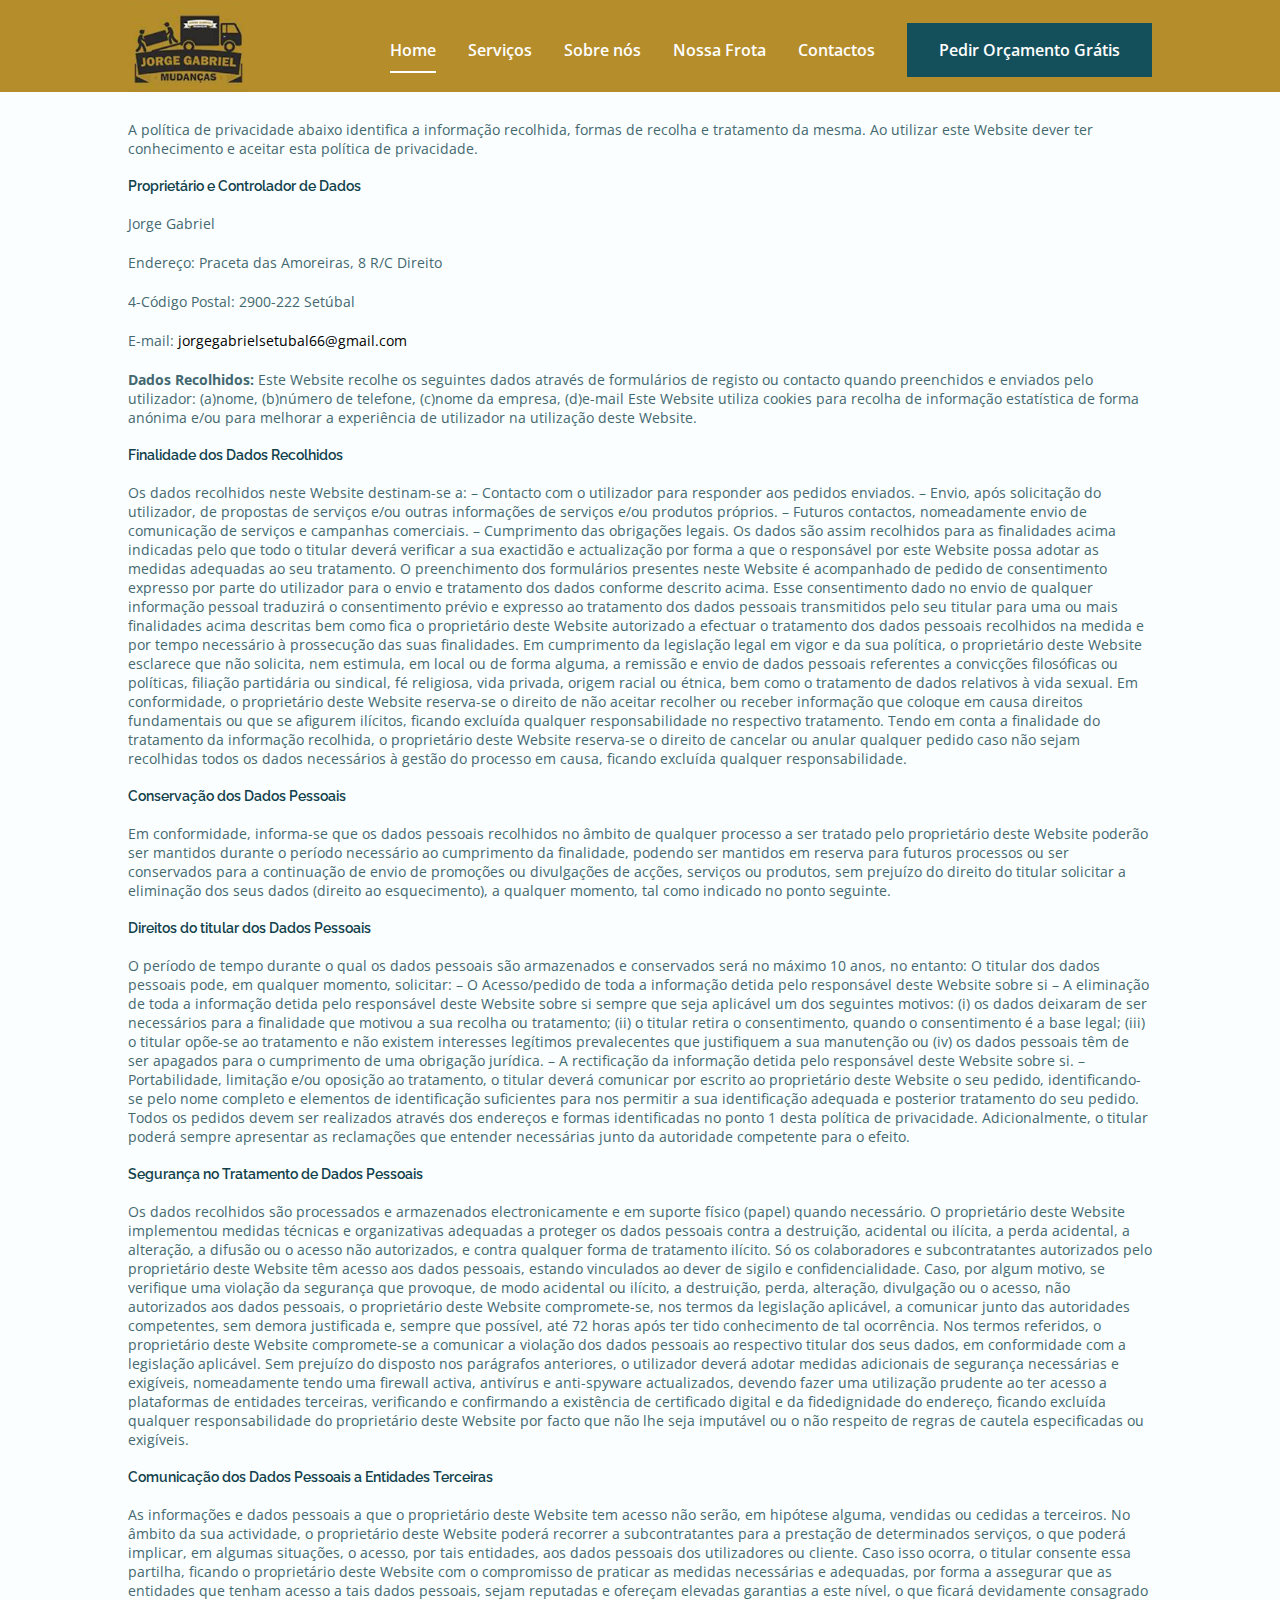
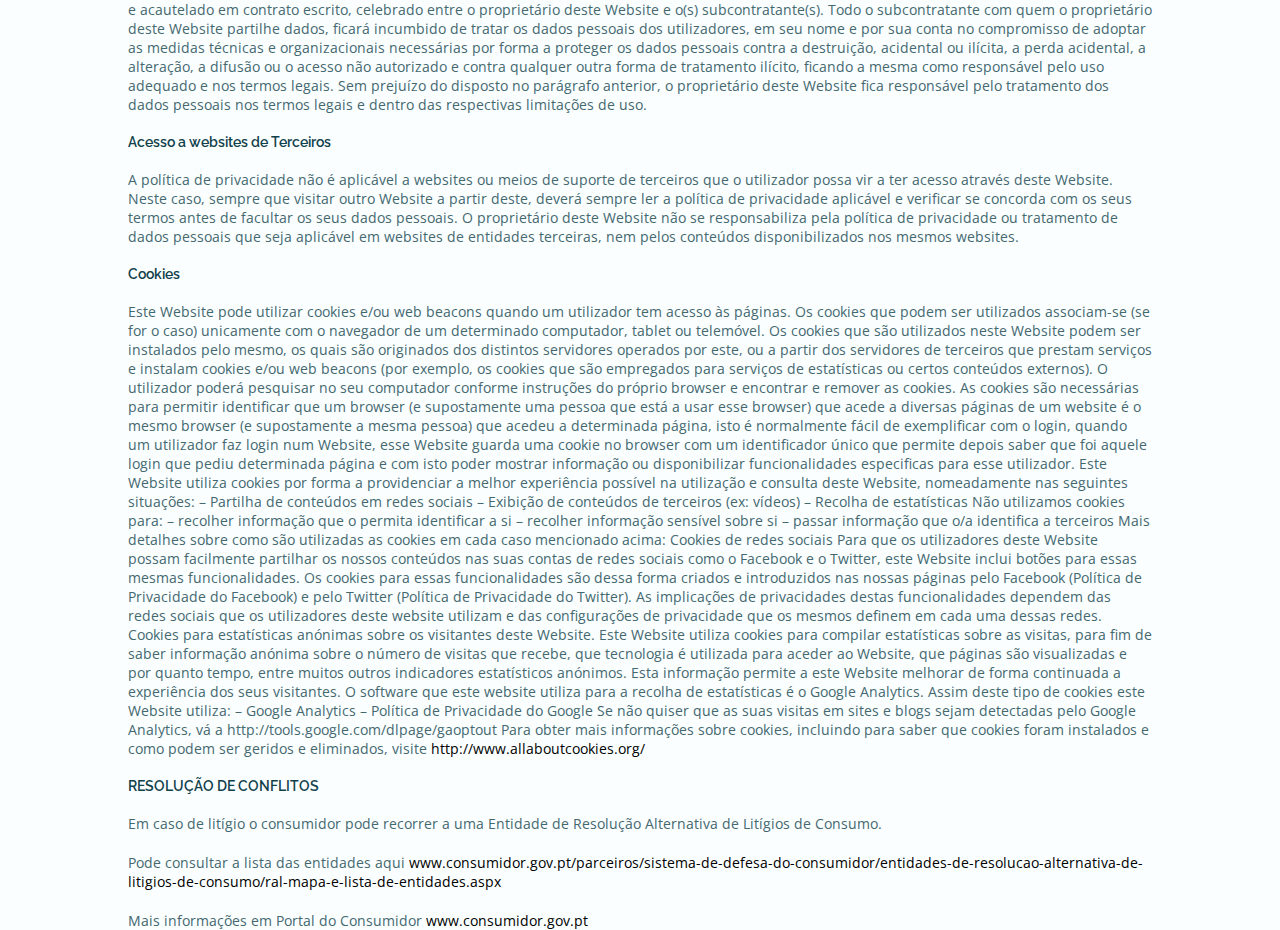
<file: politica-de-privacidade.html>
<!DOCTYPE html>
<html lang="en">
<head>
    <meta charset="UTF-8">
    <meta name="viewport" content="width=device-width, initial-scale=1.0">
    <title>Política de Privacidade - MUDANÇAS JORGE GABRIEL</title>

          <!--=============== CSS ===============-->
          <link rel="stylesheet" href="assets/css/styles.css">
          <link rel="stylesheet" href="assets/css/pp.css">


</head>
<body>
    <header class="header" id="header">
        <nav class="nav container">
            <a href="index.html" class="nav__logo">
                <img src="./assets/img/logo-jorgegabriel.png" alt="Jorge Gabriel MUDANÇAS" />
            </a>

            <div class="nav__menu" id="nav-menu">
                <ul class="nav__list">
                    <li class="nav__item">
                        <a href="#home" class="nav__link active-link">Home</a>
                    </li>
                    <li class="nav__item">
                        <a href="#about" class="nav__link">Serviços</a>
                    </li>
                    <li class="nav__item">
                        <a href="#discover" class="nav__link">Sobre nós</a>
                    </li>
                    <li class="nav__item">
                        <a href="#place" class="nav__link">Nossa Frota</a>
                    </li>
                    <li class="nav__item">
                        <a href="#contact" class="nav__link">Contactos</a>
                    </li>
                    <li class="nav__item">
                        <a href="#contact" class="nav__link orcamento">Pedir Orçamento Grátis</a>
                    </li>
                </ul>

               
                <i class="ri-close-line nav__close" id="nav-close"></i>
            </div>

            <div class="nav__toggle" id="nav-toggle">
                <i class="ri-function-line"></i>
            </div>
        </nav>
    </header>
    <div class="pp container">
        <p>A política de privacidade abaixo identifica a informação recolhida, formas de recolha e tratamento da mesma. Ao utilizar este Website dever ter conhecimento e aceitar esta política de privacidade.</p>
    
        <h2>Proprietário e Controlador de Dados</h2>
        <p>Jorge Gabriel</p>
        <p>Endereço: Praceta das Amoreiras, 8 R/C Direito</p>
        <p>4-Código Postal: 2900-222 Setúbal</p>
        <p>E-mail: <a href="mailto:jorgegabrielsetubal66@gmail.com">jorgegabrielsetubal66@gmail.com</a></p>
        <p><b>Dados Recolhidos:</b> Este Website recolhe os seguintes dados através de formulários de registo ou contacto quando preenchidos e enviados pelo utilizador: (a)nome, (b)número de telefone, (c)nome da empresa, (d)e-mail Este Website utiliza cookies para recolha de informação estatística de forma anónima e/ou para melhorar a experiência de utilizador na utilização deste Website.</p>
    
    
        <h2>Finalidade dos Dados Recolhidos</h2>
        <p>Os dados recolhidos neste Website destinam-se a: – Contacto com o utilizador para responder aos pedidos enviados. – Envio, após solicitação do utilizador, de propostas de serviços e/ou outras informações de serviços e/ou produtos próprios. – Futuros contactos, nomeadamente envio de comunicação de serviços e campanhas comerciais. – Cumprimento das obrigações legais. Os dados são assim recolhidos para as finalidades acima indicadas pelo que todo o titular deverá verificar a sua exactidão e actualização por forma a que o responsável por este Website possa adotar as medidas adequadas ao seu tratamento. O preenchimento dos formulários presentes neste Website é acompanhado de pedido de consentimento expresso por parte do utilizador para o envio e tratamento dos dados conforme descrito acima. Esse consentimento dado no envio de qualquer informação pessoal traduzirá o consentimento prévio e expresso ao tratamento dos dados pessoais transmitidos pelo seu titular para uma ou mais finalidades acima descritas bem como fica o proprietário deste Website autorizado a efectuar o tratamento dos dados pessoais recolhidos na medida e por tempo necessário à prossecução das suas finalidades. Em cumprimento da legislação legal em vigor e da sua política, o proprietário deste Website esclarece que não solicita, nem estimula, em local ou de forma alguma, a remissão e envio de dados pessoais referentes a convicções filosóficas ou políticas, filiação partidária ou sindical, fé religiosa, vida privada, origem racial ou étnica, bem como o tratamento de dados relativos à vida sexual. Em conformidade, o proprietário deste Website reserva-se o direito de não aceitar recolher ou receber informação que coloque em causa direitos fundamentais ou que se afigurem ilícitos, ficando excluída qualquer responsabilidade no respectivo tratamento. Tendo em conta a finalidade do tratamento da informação recolhida, o proprietário deste Website reserva-se o direito de cancelar ou anular qualquer pedido caso não sejam recolhidas todos os dados necessários à gestão do processo em causa, ficando excluída qualquer responsabilidade.</p>
   
        <h2>Conservação dos Dados Pessoais</h2>
        <p>Em conformidade, informa-se que os dados pessoais recolhidos no âmbito de qualquer processo a ser tratado pelo proprietário deste Website poderão ser mantidos durante o período necessário ao cumprimento da finalidade, podendo ser mantidos em reserva para futuros processos ou ser conservados para a continuação de envio de promoções ou divulgações de acções, serviços ou produtos, sem prejuízo do direito do titular solicitar a eliminação dos seus dados (direito ao esquecimento), a qualquer momento, tal como indicado no ponto seguinte.</p>
    
        <h2>Direitos do titular dos Dados Pessoais</h2>
        <p>O período de tempo durante o qual os dados pessoais são armazenados e conservados será no máximo 10 anos, no entanto: O titular dos dados pessoais pode, em qualquer momento, solicitar: – O Acesso/pedido de toda a informação detida pelo responsável deste Website sobre si – A eliminação de toda a informação detida pelo responsável deste Website sobre si sempre que seja aplicável um dos seguintes motivos: (i) os dados deixaram de ser necessários para a finalidade que motivou a sua recolha ou tratamento; (ii) o titular retira o consentimento, quando o consentimento é a base legal; (iii) o titular opõe-se ao tratamento e não existem interesses legítimos prevalecentes que justifiquem a sua manutenção ou (iv) os dados pessoais têm de ser apagados para o cumprimento de uma obrigação jurídica. – A rectificação da informação detida pelo responsável deste Website sobre si. – Portabilidade, limitação e/ou oposição ao tratamento, o titular deverá comunicar por escrito ao proprietário deste Website o seu pedido, identificando-se pelo nome completo e elementos de identificação suficientes para nos permitir a sua identificação adequada e posterior tratamento do seu pedido. Todos os pedidos devem ser realizados através dos endereços e formas identificadas no ponto 1 desta política de privacidade. Adicionalmente, o titular poderá sempre apresentar as reclamações que entender necessárias junto da autoridade competente para o efeito.</p>
    
        <h2>Segurança no Tratamento de Dados Pessoais</h2>
        <p>Os dados recolhidos são processados e armazenados electronicamente e em suporte físico (papel) quando necessário. O proprietário deste Website implementou medidas técnicas e organizativas adequadas a proteger os dados pessoais contra a destruição, acidental ou ilícita, a perda acidental, a alteração, a difusão ou o acesso não autorizados, e contra qualquer forma de tratamento ilícito. Só os colaboradores e subcontratantes autorizados pelo proprietário deste Website têm acesso aos dados pessoais, estando vinculados ao dever de sigilo e confidencialidade. Caso, por algum motivo, se verifique uma violação da segurança que provoque, de modo acidental ou ilícito, a destruição, perda, alteração, divulgação ou o acesso, não autorizados aos dados pessoais, o proprietário deste Website compromete-se, nos termos da legislação aplicável, a comunicar junto das autoridades competentes, sem demora justificada e, sempre que possível, até 72 horas após ter tido conhecimento de tal ocorrência. Nos termos referidos, o proprietário deste Website compromete-se a comunicar a violação dos dados pessoais ao respectivo titular dos seus dados, em conformidade com a legislação aplicável. Sem prejuízo do disposto nos parágrafos anteriores, o utilizador deverá adotar medidas adicionais de segurança necessárias e exigíveis, nomeadamente tendo uma firewall activa, antivírus e anti-spyware actualizados, devendo fazer uma utilização prudente ao ter acesso a plataformas de entidades terceiras, verificando e confirmando a existência de certificado digital e da fidedignidade do endereço, ficando excluída qualquer responsabilidade do proprietário deste Website por facto que não lhe seja imputável ou o não respeito de regras de cautela especificadas ou exigíveis.</p>

        <h2>Comunicação dos Dados Pessoais a Entidades Terceiras</h2>
        <p>As informações e dados pessoais a que o proprietário deste Website tem acesso não serão, em hipótese alguma, vendidas ou cedidas a terceiros. No âmbito da sua actividade, o proprietário deste Website poderá recorrer a subcontratantes para a prestação de determinados serviços, o que poderá implicar, em algumas situações, o acesso, por tais entidades, aos dados pessoais dos utilizadores ou cliente. Caso isso ocorra, o titular consente essa partilha, ficando o proprietário deste Website com o compromisso de praticar as medidas necessárias e adequadas, por forma a assegurar que as entidades que tenham acesso a tais dados pessoais, sejam reputadas e ofereçam elevadas garantias a este nível, o que ficará devidamente consagrado e acautelado em contrato escrito, celebrado entre o proprietário deste Website e o(s) subcontratante(s). Todo o subcontratante com quem o proprietário deste Website partilhe dados, ficará incumbido de tratar os dados pessoais dos utilizadores, em seu nome e por sua conta no compromisso de adoptar as medidas técnicas e organizacionais necessárias por forma a proteger os dados pessoais contra a destruição, acidental ou ilícita, a perda acidental, a alteração, a difusão ou o acesso não autorizado e contra qualquer outra forma de tratamento ilícito, ficando a mesma como responsável pelo uso adequado e nos termos legais. Sem prejuízo do disposto no parágrafo anterior, o proprietário deste Website fica responsável pelo tratamento dos dados pessoais nos termos legais e dentro das respectivas limitações de uso.</p>

        <h2>Acesso a websites de Terceiros</h2>
        <p>A política de privacidade não é aplicável a websites ou meios de suporte de terceiros que o utilizador possa vir a ter acesso através deste Website. Neste caso, sempre que visitar outro Website a partir deste, deverá sempre ler a política de privacidade aplicável e verificar se concorda com os seus termos antes de facultar os seus dados pessoais. O proprietário deste Website não se responsabiliza pela política de privacidade ou tratamento de dados pessoais que seja aplicável em websites de entidades terceiras, nem pelos conteúdos disponibilizados nos mesmos websites.</p>

        <h2>Cookies</h2>
        <p>Este Website pode utilizar cookies e/ou web beacons quando um utilizador tem acesso às páginas. Os cookies que podem ser utilizados associam-se (se for o caso) unicamente com o navegador de um determinado computador, tablet ou telemóvel. Os cookies que são utilizados neste Website podem ser instalados pelo mesmo, os quais são originados dos distintos servidores operados por este, ou a partir dos servidores de terceiros que prestam serviços e instalam cookies e/ou web beacons (por exemplo, os cookies que são empregados para serviços de estatísticas ou certos conteúdos externos). O utilizador poderá pesquisar no seu computador conforme instruções do próprio browser e encontrar e remover as cookies. As cookies são necessárias para permitir identificar que um browser (e supostamente uma pessoa que está a usar esse browser) que acede a diversas páginas de um website é o mesmo browser (e supostamente a mesma pessoa) que acedeu a determinada página, isto é normalmente fácil de exemplificar com o login, quando um utilizador faz login num Website, esse Website guarda uma cookie no browser com um identificador único que permite depois saber que foi aquele login que pediu determinada página e com isto poder mostrar informação ou disponibilizar funcionalidades especificas para esse utilizador. Este Website utiliza cookies por forma a providenciar a melhor experiência possível na utilização e consulta deste Website, nomeadamente nas seguintes situações: – Partilha de conteúdos em redes sociais – Exibição de conteúdos de terceiros (ex: vídeos) – Recolha de estatísticas Não utilizamos cookies para: – recolher informação que o permita identificar a si – recolher informação sensível sobre si – passar informação que o/a identifica a terceiros Mais detalhes sobre como são utilizadas as cookies em cada caso mencionado acima: Cookies de redes sociais Para que os utilizadores deste Website possam facilmente partilhar os nossos conteúdos nas suas contas de redes sociais como o Facebook e o Twitter, este Website inclui botões para essas mesmas funcionalidades. Os cookies para essas funcionalidades são dessa forma criados e introduzidos nas nossas páginas pelo Facebook (Política de Privacidade do Facebook) e pelo Twitter (Política de Privacidade do Twitter). As implicações de privacidades destas funcionalidades dependem das redes sociais que os utilizadores deste website utilizam e das configurações de privacidade que os mesmos definem em cada uma dessas redes. Cookies para estatísticas anónimas sobre os visitantes deste Website. Este Website utiliza cookies para compilar estatísticas sobre as visitas, para fim de saber informação anónima sobre o número de visitas que recebe, que tecnologia é utilizada para aceder ao Website, que páginas são visualizadas e por quanto tempo, entre muitos outros indicadores estatísticos anónimos. Esta informação permite a este Website melhorar de forma continuada a experiência dos seus visitantes. O software que este website utiliza para a recolha de estatísticas é o Google Analytics. Assim deste tipo de cookies este Website utiliza: – Google Analytics – Política de Privacidade do Google Se não quiser que as suas visitas em sites e blogs sejam detectadas pelo Google Analytics, vá a http://tools.google.com/dlpage/gaoptout Para obter mais informações sobre cookies, incluindo para saber que cookies foram instalados e como podem ser geridos e eliminados, visite <a href="http://www.allaboutcookies.org/">http://www.allaboutcookies.org/</a></p>

        <h2>RESOLUÇÃO DE CONFLITOS</h2>
        <p>Em caso de litígio o consumidor pode recorrer a uma Entidade de Resolução Alternativa de Litígios de Consumo.</p>
        <p>Pode consultar a lista das entidades aqui <a href="https://www.consumidor.gov.pt/parceiros/sistema-de-defesa-do-consumidor/entidades-de-resolucao-alternativa-de-litigios-de-consumo/ral-mapa-e-lista-de-entidades.aspx">www.consumidor.gov.pt/parceiros/sistema-de-defesa-do-consumidor/entidades-de-resolucao-alternativa-de-litigios-de-consumo/ral-mapa-e-lista-de-entidades.aspx</a></p>
        <p>Mais informações em Portal do Consumidor <a href="www.consumidor.gov.pt">www.consumidor.gov.pt</a></p>
    </div>
</body>
</html>
</file>
<file: assets/css/styles.css>
/*=============== GOOGLE FONTS ===============*/
@import url("https://fonts.googleapis.com/css2?family=Open+Sans:wght@400;600&family=Raleway:wght@500;600;700&display=swap");

/*=============== VARIABLES CSS ===============*/
:root {
  --header-height: 3rem;

  /*========== Colors ==========*/
  /* Change favorite color to match images */
  /*Green dark 190 - Green 171 - Grren Blue 200*/
  --hue-color: 190;

  /* HSL color mode */
  --first-color: hsl(var(--hue-color), 64%, 22%);
  --first-color-second: hsl(var(--hue-color), 64%, 22%);
  --first-color-alt: hsl(var(--hue-color), 64%, 15%);
  --title-color: hsl(var(--hue-color), 64%, 18%);
  --text-color: hsl(var(--hue-color), 24%, 35%);
  --text-color-light: hsl(var(--hue-color), 8%, 60%);
  --input-color: hsl(var(--hue-color), 24%, 97%);
  --body-color: hsl(var(--hue-color), 100%, 99%);
  --white-color: #fff;
  --scroll-bar-color: hsl(var(--hue-color), 12%, 90%);
  --scroll-thumb-color: hsl(var(--hue-color), 12%, 75%);

  /*========== Font and typography ==========*/
  --body-font: "Open Sans", sans-serif;
  --title-font: "Raleway", sans-serif;
  --biggest-font-size: 2.5rem;
  --h1-font-size: 1.5rem;
  --h2-font-size: 1.25rem;
  --h3-font-size: 1rem;
  --normal-font-size: 0.938rem;
  --small-font-size: 0.813rem;
  --smaller-font-size: 0.75rem;

  /*========== Font weight ==========*/
  --font-medium: 500;
  --font-semi-bold: 600;

  /*========== Margenes Bottom ==========*/
  --mb-0-25: 0.25rem;
  --mb-0-5: 0.5rem;
  --mb-0-75: 0.75rem;
  --mb-1: 1rem;
  --mb-1-25: 1.25rem;
  --mb-1-5: 1.5rem;
  --mb-2: 2rem;
  --mb-2-5: 2.5rem;

  /*========== z index ==========*/
  --z-tooltip: 10;
  --z-fixed: 100;

  /*========== Hover overlay ==========*/
  --img-transition: 0.3s;
  --img-hidden: hidden;
  --img-scale: scale(1.1);
}

@media screen and (min-width: 968px) {
  :root {
    --biggest-font-size: 4rem;
    --h1-font-size: 2.25rem;
    --h2-font-size: 1.75rem;
    --h3-font-size: 1.25rem;
    --normal-font-size: 1rem;
    --small-font-size: 0.875rem;
    --smaller-font-size: 0.813rem;
  }
}

/*========== Variables Dark theme ==========*/
body.dark-theme {
  --first-color-second: hsl(var(--hue-color), 54%, 12%);
  --title-color: hsl(var(--hue-color), 24%, 95%);
  --text-color: hsl(var(--hue-color), 8%, 75%);
  --input-color: hsl(var(--hue-color), 29%, 16%);
  --body-color: hsl(var(--hue-color), 29%, 12%);
  --scroll-bar-color: hsl(var(--hue-color), 12%, 48%);
  --scroll-thumb-color: hsl(var(--hue-color), 12%, 36%);
}

/*========== Button Dark/Light ==========*/
.nav__dark {
  display: flex;
  align-items: center;
  column-gap: 2rem;
  position: absolute;
  left: 3rem;
  bottom: 4rem;
}

.change-theme,
.change-theme-name {
  color: var(--text-color);
}

.change-theme {
  cursor: pointer;
  font-size: 1rem;
}

.change-theme-name {
  font-size: var(--small-font-size);
}

/*=============== BASE ===============*/
* {
  box-sizing: border-box;
  padding: 0;
  margin: 0;
}

html {
  scroll-behavior: smooth;
}

body {
  margin: var(--header-height) 0 0 0;
  font-family: var(--body-font);
  font-size: var(--normal-font-size);
  background-color: var(--body-color);
  color: var(--text-color);
}

h1,
h2,
h3 {
  color: var(--title-color);
  font-weight: var(--font-semi-bold);
  font-family: var(--title-font);
}

ul {
  list-style: none;
}

a {
  text-decoration: none;
}

img,
video {
  max-width: 100%;
  height: auto;
}

button,
input {
  border: none;
  font-family: var(--body-font);
  font-size: var(--normal-font-size);
}

button {
  cursor: pointer;
}

.main {
  overflow-x: hidden;
}

/*=============== REUSABLE CSS CLASSES ===============*/
.section {
  padding: 4.5rem 0 2.5rem;
}

.section__title {
  font-size: var(--h2-font-size);
  color: var(--title-color);
  text-align: center;
  text-transform: capitalize;
  margin-bottom: var(--mb-2);
}

.container {
  max-width: 968px;
  margin-left: var(--mb-1);
  margin-right: var(--mb-1);
}

.grid {
  display: grid;
  gap: 1.5rem;
}

/*=============== HEADER ===============*/
.header {
  width: 100%;
  position: fixed;
  top: 0;
  left: 0;
  z-index: var(--z-fixed);
  background-color: #b58d2b;
}

/*=============== NAV ===============*/
.nav {
  margin-top: 20px;
  height: var(--header-height);
  display: flex;
  justify-content: space-between;
  align-items: center;
  padding-bottom: 12px;
}
.nav__logo img {
  width: 120px;
}

.nav__logo,
.nav__toggle {
  color: var(--white-color);
}

.nav__logo {
  font-weight: var(--font-semi-bold);
}

.nav__toggle {
  font-size: 1.2rem;
  cursor: pointer;
}

.nav__menu {
  position: relative;
}

a {
  text-decoration: none;
  color: black;
}

@media screen and (max-width: 767px) {
  .nav__menu {
    position: fixed;
    background-color: #fff;
    top: 0;
    right: -100%;
    width: 70%;
    height: 100%;
    box-shadow: -1px 0 4px rgba(14, 55, 63, 0.15);
    padding: 3rem;
    transition: 0.4s;
  }
  .orcamento {
    margin: 20px;
    padding: 6px;
  }
  .header {
    padding-bottom: 12px;
  }
}

.nav__list {
  display: flex;
  align-items: center;
  flex-direction: column;
  column-gap: 2rem !important;
}

.orcamento {
  display: inline-block;
  background-color: var(--first-color);
  color: var(--white-color) !important;
  padding: 1rem 2rem;
  font-weight: var(--font-semi-bold);
  transition: 0.3s;
}
.orcamento:hover {
  background-color: var(--first-color-alt);
}
.about-list {
  list-style: circle;
}
.about-list li,
.about-sub {
  padding-bottom: 20px;
}

.nav__link {
  color: var(--text-color-light);
  font-weight: var(--font-semi-bold);
  text-transform: uppercase;
}

.nav__link:hover {
  color: var(--text-color);
}

.nav__close {
  position: absolute;
  top: 0.75rem;
  right: 1rem;
  font-size: 1.5rem;
  color: var(--title-color);
  cursor: pointer;
}

/* show menu */
.show-menu {
  right: 0;
}

/* Change background header */
.scroll-header {
  box-shadow: 0 0 4px rgba(14, 55, 63, 0.15);
}

.scroll-header .nav__logo,
.scroll-header .nav__toggle {
  color: var(--title-color);
}

/* Active link */
.active-link {
  position: relative;
  color: var(--title-color);
}

.active-link::before {
  content: "";
  position: absolute;
  background-color: var(--title-color);
  width: 100%;
  height: 2px;
  bottom: -0.75rem;
  left: 0;
}

/*=============== HOME ===============*/
.home__img {
  position: absolute;
  top: 0;
  left: 0;
  width: 100%;
  height: 100vh;
  object-fit: cover;
  object-position: 83%;
}

.home__container {
  position: relative;
  height: calc(100vh - var(--header-height));
  align-content: center;
  row-gap: 3rem;
}

.home__data-subtitle,
.home__data-title,
.home__social-link,
.home__info {
  color: var(--white-color);
}

.home__data-subtitle {
  display: block;
  font-weight: var(--font-semi-bold);
  margin-bottom: var(--mb-0-75);
}

.home__data-title {
  font-size: var(--biggest-font-size);
  font-weight: var(--font-medium);
  margin-bottom: var(--mb-2-5);
}

.home__social {
  display: flex;
  flex-direction: column;
  row-gap: 1.5rem;
}

.home__social-link {
  font-size: 1.2rem;
  width: max-content;
}

.home__info {
  background-color: var(--first-color);
  display: flex;
  padding: 1.5rem 1rem;
  align-items: center;
  column-gap: 0.5rem;
  position: absolute;
  right: 0;
  bottom: 1rem;
  width: 228px;
}

.home__info-title {
  display: block;
  font-size: var(--small-font-size);
  font-weight: var(--font-semi-bold);
  margin-bottom: var(--mb-0-75);
}

.home__info-button {
  font-size: var(--smaller-font-size);
}

.home__info-overlay {
  overflow: var(--img-hidden);
}

.home__info-img {
  width: 145px;
  transition: var(--img-transition);
}

.home__info-img:hover {
  transform: var(--img-scale);
}
.about-title {
  text-transform: uppercase;
  text-align: center;
  margin-bottom: 60px;
}
.about-text {
  margin-bottom: 20px;
}
.about-services-grid {
  margin: 60px 0;
  display: grid;
  grid-template-columns: 1fr 1fr;
  gap: 20px;
}
.about-services-item {
  display: flex;
  flex-direction: column;
  align-items: center;
  padding: 20px;
  border-radius: 20px;
  border: 2px solid var(--first-color);
  background-color: var(--first-color);
  color: var(--white-color);
}
.about-services-item span {
  font-size: 60px;
  margin-bottom: 20px;
}
.about-services-item h3 {
  margin-bottom: 10px;
  color: var(--white-color);
}

.discover {
  display: flex;
  flex-direction: row;
  justify-content: center;
  align-items: center;
}
.discover div p,
.discover div h2 {
  margin-bottom: 20px;
}
.discover div img {
  width: 1200px;
}

@media screen and (max-width: 450px) {
  .discover {
    flex-direction: column;
  }
  .discover div img {
    width: 600px;
    margin-top: 60px;
  }
  .discover div {
    display: flex;
    flex-direction: column;
    text-align: center;
    justify-content: center;
  }
  .frota-grid {
    grid-template-columns: 1fr 1fr !important;
  }
  .contact-section {
    flex-direction: column !important;
  }
  .contacts,
  .contacts-info {
    width: 350px !important;
    margin: auto !important;
  }
  .contacts-info {
    margin-top: 60px !important;
  }
}
/*=============== BUTTONS ===============*/
.button {
  display: inline-block;
  background-color: var(--first-color);
  color: var(--white-color) !important;
  padding: 1rem 2rem;
  font-weight: var(--font-semi-bold);
  transition: 0.3s;
}

.button:hover {
  background-color: var(--first-color-alt);
}

.button--flex {
  display: flex;
  align-items: center;
  column-gap: 0.25rem;
}

.button--link {
  background: none;
  padding: 0;
}

.button--link:hover {
  background: none;
}

/*=============== ABOUT ===============*/
.about__data {
  text-align: center;
}

.about__container {
  row-gap: 2.5rem;
}

.about__description {
  margin-bottom: var(--mb-2);
}

.about__img {
  display: flex;
  column-gap: 1rem;
  align-items: center;
  justify-content: center;
}

.about__img-overlay {
  overflow: var(--img-hidden);
}

.about__img-one {
  width: 130px;
}

.about__img-two {
  width: 180px;
}

.about__img-one,
.about__img-two {
  transition: var(--img-transition);
}

.about__img-one:hover,
.about__img-two:hover {
  transform: var(--img-scale);
}

.frota {
  margin-top: 0;
}
.frota h2,
.frota h3 {
  text-align: center;
  margin-bottom: 60px;
}
.frota p,
.frota h3 {
  margin-bottom: 25px;
}
.frota-grid {
  display: grid;
  grid-template-columns: 1fr 1fr 1fr;
  gap: 15px;
}

/**************CONTACTS******************/
.contact-section {
  margin-top: 60px;
  display: flex;
  flex-direction: row;
  justify-content: center;
}
.contacts-info {
  margin-top: 80px;
}
.contacts-info ul li {
  margin-bottom: 30px;
}
.contact-info-labels {
  display: flex;
  flex-direction: row;
  margin-bottom: 10px;
  align-items: center;
}
.contact-info-labels span {
  margin-right: 8px;
  font-size: 30px;
}
.contacts-form {
  display: flex;
  flex-direction: column !important;
  color: #fff;
}
.contacts {
  margin-right: 50px;
  width: 600px;
  display: flex;
  flex-direction: column;
}
.contacts h2 {
  margin-bottom: 40px;
  text-align: center;
}

.contacts-input {
  color: #000 !important;
}
.contacts-input[type="text"],
.contacts-input[type="tel"],
textarea,
.contacts-input {
  border: 2px solid #0e373f !important;
  border-radius: 4px;
  padding: 10px;
  margin-bottom: 10px;
  font-family: var(--body-font);
  font-size: var(--normal-font-size);
}
textarea {
  resize: vertical;
}
.contacts-input[type="submit"] {
  color: var(--white-color) !important;
}

/* .contacts-input[type=text], .contacts-input[type=tel], textarea {
  background-color: #fff;
  color: #000;
  margin-bottom: 20px;
  padding: 10px;
  border: 30%;
  border-color: #0E373F !important;
} */
iframe {
  margin: 50px 0;
  width: 100%;
  height: 400px;
}

/*=============== FOOTER ===============*/
.footer {
  background-color: #0e373f;
  color: #fff;
}
.footer p {
  text-align: center;
  margin-bottom: 30px;
}
.footer p a,
.footer div p a {
  color: #fff;
}
.footer div {
  display: flex;
  flex-direction: row;
  justify-content: space-around;
}
@media screen and (max-width: 568px) {
  .footer div {
    flex-direction: column;
  }
}

/*========== SCROLL UP ==========*/
.scrollup {
  position: fixed;
  right: 1rem;
  bottom: -20%;
  background-color: var(--first-color);
  padding: 0.5rem;
  display: flex;
  opacity: 0.9;
  z-index: var(--z-tooltip);
  transition: 0.4s;
}

.scrollup:hover {
  background-color: var(--first-color-alt);
  opacity: 1;
}

.scrollup__icon {
  color: var(--white-color);
  font-size: 1.2rem;
}

/* Show scroll */
.show-scroll {
  bottom: 5rem;
}

/*=============== SCROLL BAR ===============*/
::-webkit-scrollbar {
  width: 0.6rem;
  background-color: var(--scroll-bar-color);
}

::-webkit-scrollbar-thumb {
  background-color: var(--scroll-thumb-color);
}

::-webkit-scrollbar-thumb:hover {
  background-color: var(--text-color-light);
}

/*=============== MEDIA QUERIES ===============*/
/* For small devices */
@media screen and (max-width: 340px) {
  .place__container {
    grid-template-columns: max-content;
    justify-content: center;
  }
  .experience__content {
    padding: 0;
  }
  .experience__overlay:nth-child(1) {
    width: 190px;
  }
  .experience__overlay:nth-child(2) {
    width: 80px;
  }
  .home__info {
    width: 190px;
    padding: 1rem;
  }
}

.testimonial-grid {
  display: grid;
  grid-template-columns: 1fr 1fr 1fr 1fr;
  gap: 20px;
}

.testimonial-grid div {
  border: 2px solid #0e373f;
  border-radius: 10px;
  padding: 15px;
  background-color: #0e373f;
  color: #fff;
}
.anchor-links {
  display: flex;
  flex-direction: row;
  align-items: center;
  margin-right: 15px;
  position: fixed;
  bottom: 20px;
  right: 20px;
}
#myBtn i {
  color: #fff;
  background-color: #0e373f;
  padding: 10px;
  border-radius: 20px;
}
.whats img {
  width: 50px;
  height: auto;
}
@media screen and (max-width: 568px) {
  .anchor-links {
    bottom: 10px;
    right: 10px;
  }
}

@media screen and (max-width: 568px) {
  .testimonial-grid {
    grid-template-columns: 1fr 1fr;
    gap: 2px;
  }
}
/* For medium devices */
@media screen and (min-width: 568px) {
  .video__container {
    display: grid;
    grid-template-columns: 0.6fr;
    justify-content: center;
  }
  .place__container {
    grid-template-columns: repeat(3, max-content);
  }
  .subscribe__form {
    width: 470px;
    margin: 0 auto;
  }
}

@media screen and (min-width: 768px) {
  body {
    margin: 0;
  }
  .nav {
    height: calc(var(--header-height) + 1.5rem);
  }
  .nav__link {
    color: var(--white-color);
    text-transform: initial;
  }
  .nav__link:hover {
    color: var(--white-color);
  }
  .nav__dark {
    position: initial;
  }
  .nav__menu {
    display: flex;
    column-gap: 1rem;
  }
  .nav__list {
    flex-direction: row;
    column-gap: 4rem;
  }
  .nav__toggle,
  .nav__close {
    display: none;
  }
  .change-theme-name {
    display: none;
  }
  .change-theme {
    color: var(--white-color);
  }
  .active-link::before {
    background-color: var(--white-color);
  }
  .scroll-header .nav__link {
    color: var(--text-color);
  }
  .scroll-header .active-link {
    color: var(--title-color);
  }
  .scroll-header .active-link::before {
    background-color: var(--title-color);
  }
  .scroll-header .change-theme {
    color: var(--text-color);
  }
  .section {
    padding: 7rem 0 2rem;
  }
  .home__container {
    height: 100vh;
    grid-template-rows: 1.8fr 0.5fr;
  }
  .home__data {
    align-self: flex-end;
  }
  .home__social {
    flex-direction: row;
    align-self: flex-end;
    margin-bottom: 3rem;
    column-gap: 2.5rem;
  }
  .home__info {
    bottom: 3rem;
  }
  .about__container {
    grid-template-columns: repeat(2, 1fr);
    align-items: center;
  }
  .about__data,
  .about__title {
    text-align: initial;
  }
  .about__title {
    margin-bottom: var(--mb-1-5);
  }
  .about__description {
    margin-bottom: var(--mb-2);
  }

  .place__container {
    padding-top: 2rem;
  }
  .experience__overlay:nth-child(1) {
    width: 363px;
    margin-right: 4rem;
  }
  .experience__overlay:nth-child(2) {
    width: 160px;
  }
  .subscribe__bg {
    background: none;
    padding: 0;
  }
  .subscribe__container {
    background-color: var(--first-color-second);
    padding: 3.5rem 0;
  }
  .subscribe__input {
    padding: 0 0.5rem;
  }
  .footer__rights {
    flex-direction: row;
    justify-content: space-between;
  }
}

/* For large devices */
@media screen and (min-width: 1024px) {
  .container {
    margin-left: auto;
    margin-right: auto;
  }
  .home__container {
    grid-template-rows: 2fr 0.5fr;
  }
  .home__info {
    width: 328px;
    grid-template-columns: 1fr 2fr;
    column-gap: 2rem;
  }
  .home__info-title {
    font-size: var(--normal-font-size);
  }
  .home__info-img {
    width: 240px;
  }
  .about__img-one {
    width: 230px;
  }
  .about__img-two {
    width: 290px;
  }

  .experience__content {
    margin: var(--mb-1) 0;
    column-gap: 3.5rem;
  }
  .experience__overlay:nth-child(1) {
    width: 463px;
    margin-right: 7rem;
  }
  .experience__overlay:nth-child(2) {
    width: 220px;
    top: 3rem;
  }
  .video__container {
    grid-template-columns: 0.7fr;
  }
  .video__description {
    padding: 0 8rem;
  }
  .place__container {
    gap: 3rem 2rem;
  }
  .place__card,
  .place__img {
    height: 263px;
  }
  .footer__content {
    justify-items: center;
  }
}

@media screen and (min-width: 1200px) {
  .container {
    max-width: 1024px;
  }
}

/* For tall screens on mobiles y desktop*/
@media screen and (min-height: 721px) {
  body {
    margin: 0;
  }
  .home__container,
  .home__img {
    height: 640px;
  }
}

.carousel {
  overflow: hidden;
  max-width: 600px;
  position: relative;
}

.carousel .carousel__item,
.carousel .carousel__item--hidden {
  display: none;
}

.carousel .carousel__item img {
  width: 100%;
  max-width: 600px;
  height: auto;
}

.carousel .carousel__item--visible {
  display: block;
  animation: fadeVisibility 0.5s;
}

.carousel .carousel__actions {
  display: flex;
  width: 100%;
  justify-content: space-between;
  position: absolute;
  top: 50%;
  transform: translateY(-50%);
}

.carousel .carousel__actions button {
  border-radius: 50px;
  border: 0;
  font-weight: bold;
  cursor: pointer;
  width: 40px;
  height: 40px;
}

.carousel .carousel__actions button#carousel__button--prev {
  margin-left: 20px;
}

.carousel .carousel__actions button#carousel__button--next {
  margin-right: 20px;
}

@keyframes fadeVisibility {
  0% {
    opacity: 0;
  }
  100% {
    opacity: 1;
    transform: opacity linear;
  }
}
</file>
<file: assets/css/pp.css>
.pp{
    margin-top: 120px;
}
.pp p, .pp h2{
    margin-top: 20px;
    font-size: 14px;
}
</file>
